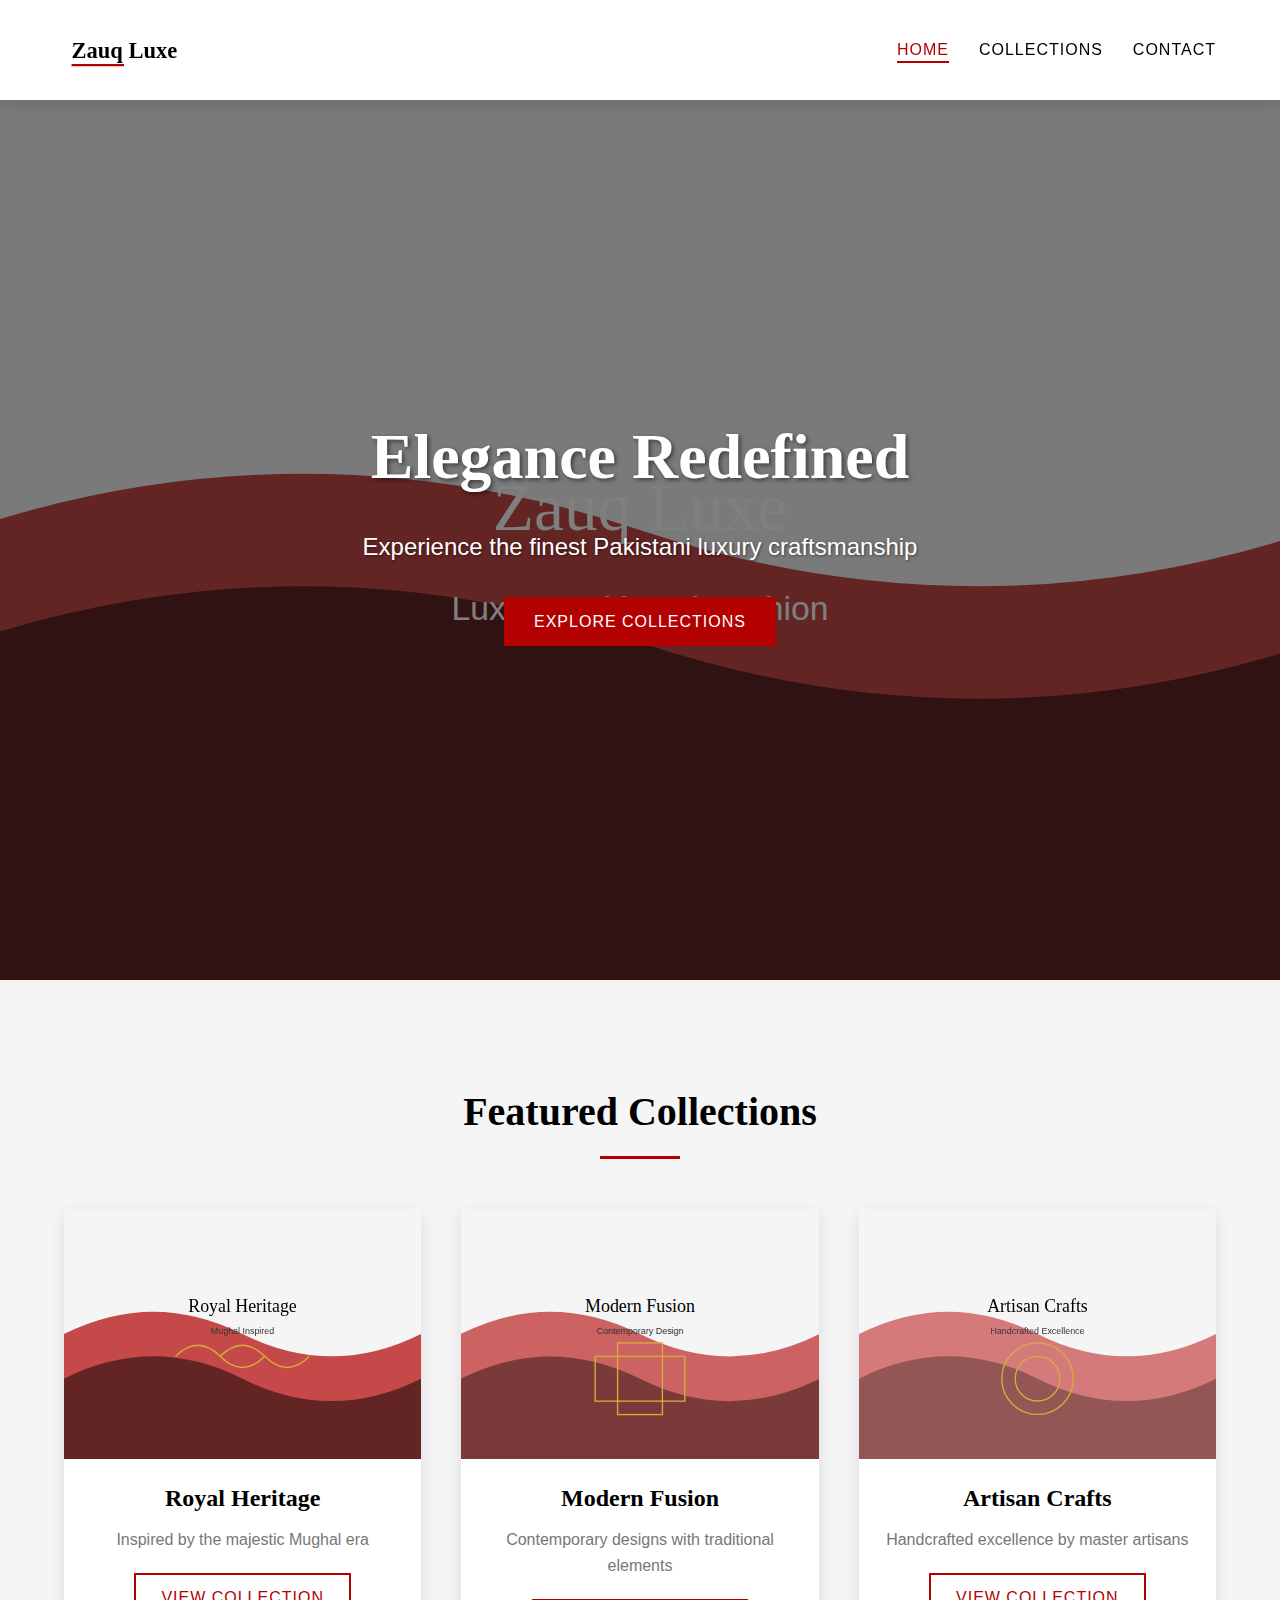
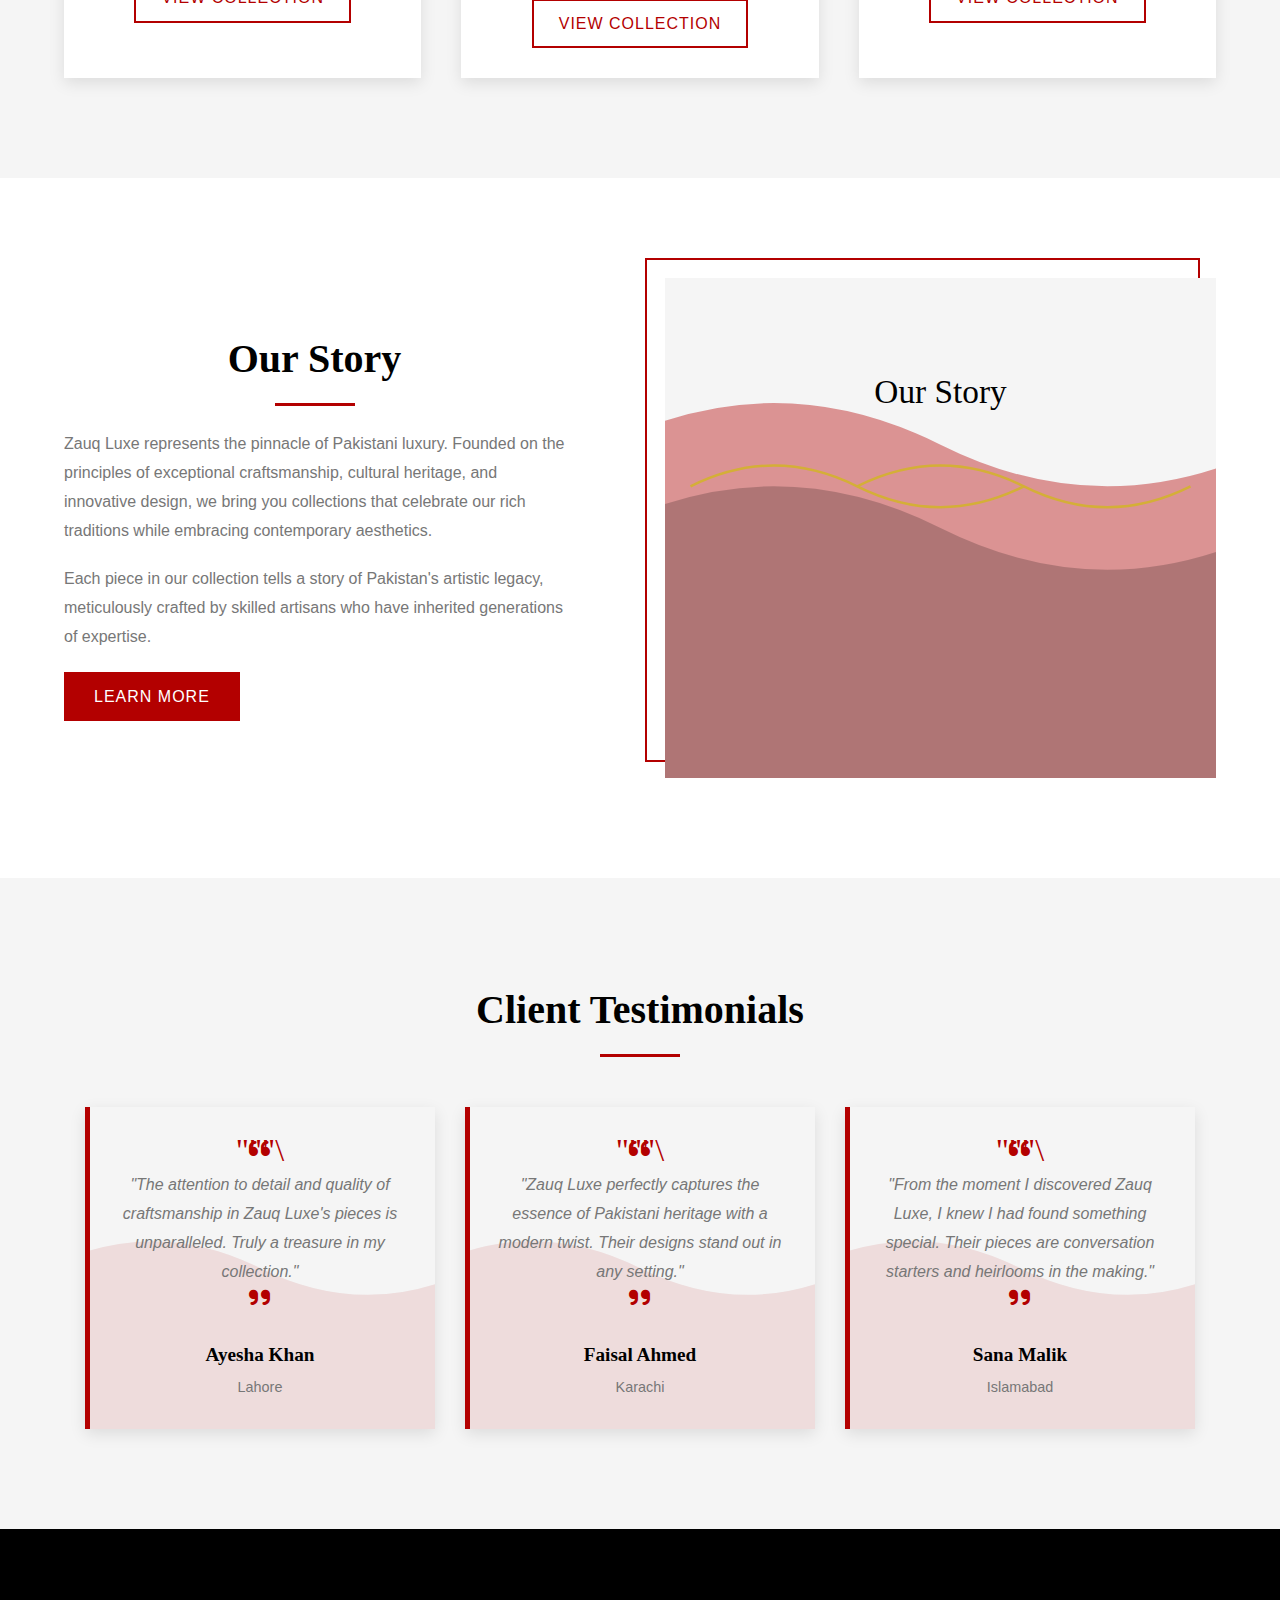
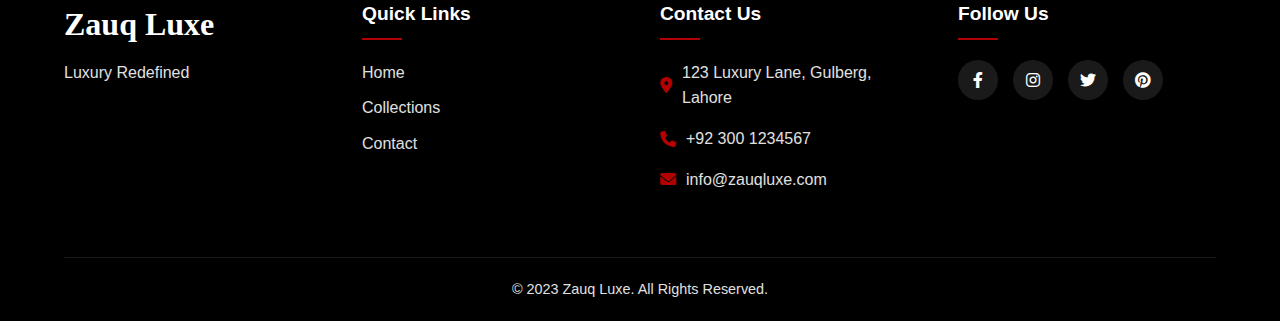
<file: index.html>
<!DOCTYPE html>
<html lang="en">

<head>
    <!-- Meta tags for character set and responsive design -->
    <meta charset="UTF-8">
    <meta name="viewport" content="width=device-width, initial-scale=1.0">
    <!-- Page title with brand name -->
    <title>Zauq Luxe - Luxury Pakistani Brand</title>
    <!-- Favicon -->
    <link rel="icon" href="images/favicon.svg" type="image/svg+xml">
    <!-- Link to external stylesheet -->
    <link rel="stylesheet" href="styles.css">
    <!-- Font Awesome for icons -->
    <link rel="stylesheet" href="https://cdnjs.cloudflare.com/ajax/libs/font-awesome/6.0.0-beta3/css/all.min.css">
</head>

<body>
    <!-- Header section containing logo and navigation -->
    <header>
        <!-- Logo container -->
        <div class="logo-container">
            <img src="images/logo.svg" alt="Zauq Luxe Logo" class="logo-img">
        </div>
        <!-- Mobile menu toggle button (hamburger icon) - visible on small screens -->
        <div class="menu-toggle">
            <i class="fas fa-bars"></i>
        </div>
        <!-- Main navigation -->
        <nav>
            <ul class="nav-links">
                <li><a href="index.html" class="active">Home</a></li>
                <li><a href="collections.html">Collections</a></li>
                <li><a href="contact.html">Contact</a></li>
            </ul>
        </nav>
    </header>

    <!-- Main content area -->
    <main>
        <!-- Hero section with background image and call-to-action -->
        <section class="hero">
            <div class="hero-content">
                <h2>Elegance Redefined</h2>
                <p>Experience the finest Pakistani luxury craftsmanship</p>
                <!-- Primary CTA button linking to collections page -->
                <a href="collections.html" class="btn">Explore Collections</a>
            </div>
        </section>

        <!-- Featured collections section with grid layout -->
        <section class="featured">
            <h2 class="section-title">Featured Collections</h2>
            <!-- Grid container for featured items -->
            <div class="featured-grid">
                <!-- Featured item 1: Royal Heritage -->
                <div class="featured-item">
                    <!-- Background image container with ID for CSS targeting -->
                    <div class="featured-image" id="featured-1"></div>
                    <h3>Royal Heritage</h3>
                    <p>Inspired by the majestic Mughal era</p>
                    <!-- Secondary button style for collection links -->
                    <a href="collections.html" class="btn-secondary">View Collection</a>
                </div>
                <!-- Featured item 2: Modern Fusion -->
                <div class="featured-item">
                    <div class="featured-image" id="featured-2"></div>
                    <h3>Modern Fusion</h3>
                    <p>Contemporary designs with traditional elements</p>
                    <a href="collections.html" class="btn-secondary">View Collection</a>
                </div>
                <!-- Featured item 3: Artisan Crafts -->
                <div class="featured-item">
                    <div class="featured-image" id="featured-3"></div>
                    <h3>Artisan Crafts</h3>
                    <p>Handcrafted excellence by master artisans</p>
                    <a href="collections.html" class="btn-secondary">View Collection</a>
                </div>
            </div>
        </section>

        <!-- About section with company story and image -->
        <section class="about">
            <div class="about-content">
                <h2 class="section-title">Our Story</h2>
                <p>Zauq Luxe represents the pinnacle of Pakistani luxury. Founded on the principles of exceptional
                    craftsmanship, cultural heritage, and innovative design, we bring you collections that celebrate our
                    rich traditions while embracing contemporary aesthetics.</p>
                <p>Each piece in our collection tells a story of Pakistan's artistic legacy, meticulously crafted by
                    skilled artisans who have inherited generations of expertise.</p>
                <!-- Learn more button linking to contact page -->
                <a href="contact.html" class="btn">Learn More</a>
            </div>
            <!-- Decorative image for the about section -->
            <div class="about-image"></div>
        </section>

        <!-- Testimonials section to build trust -->
        <section class="testimonials">
            <h2 class="section-title">Client Testimonials</h2>
            <!-- Slider container for testimonial rotation -->
            <div class="testimonial-slider">
                <!-- First testimonial -->
                <div class="testimonial">
                    <div class="quote">
                        <i class="fas fa-quote-left"></i>
                        <p>"The attention to detail and quality of craftsmanship in Zauq Luxe's pieces is unparalleled.
                            Truly a treasure in my collection."</p>
                        <i class="fas fa-quote-right"></i>
                    </div>
                    <!-- Testimonial author information -->
                    <div class="client">
                        <h4>Ayesha Khan</h4>
                        <p>Lahore</p>
                    </div>
                </div>
                <!-- Second testimonial -->
                <div class="testimonial">
                    <div class="quote">
                        <i class="fas fa-quote-left"></i>
                        <p>"Zauq Luxe perfectly captures the essence of Pakistani heritage with a modern twist. Their
                            designs stand out in any setting."</p>
                        <i class="fas fa-quote-right"></i>
                    </div>
                    <!-- Testimonial author information -->
                    <div class="client">
                        <h4>Faisal Ahmed</h4>
                        <p>Karachi</p>
                    </div>
                </div>
                <!-- Third testimonial -->
                <div class="testimonial">
                    <div class="quote">
                        <i class="fas fa-quote-left"></i>
                        <p>"From the moment I discovered Zauq Luxe, I knew I had found something special. Their pieces
                            are conversation starters and heirlooms in the making."</p>
                        <i class="fas fa-quote-right"></i>
                    </div>
                    <!-- Testimonial author information -->
                    <div class="client">
                        <h4>Sana Malik</h4>
                        <p>Islamabad</p>
                    </div>
                </div>
            </div>
        </section>
    </main>

    <!-- Footer section with company information and links -->
    <footer>
        <!-- Main footer content container -->
        <div class="footer-content">
            <!-- Footer logo and tagline -->
            <div class="footer-logo">
                <h2>Zauq Luxe</h2>
                <p>Luxury Redefined</p>
            </div>
            <!-- Quick navigation links -->
            <div class="footer-links">
                <h3>Quick Links</h3>
                <ul>
                    <li><a href="index.html">Home</a></li>
                    <li><a href="collections.html">Collections</a></li>
                    <li><a href="contact.html">Contact</a></li>
                </ul>
            </div>
            <!-- Contact information with icons -->
            <div class="footer-contact">
                <h3>Contact Us</h3>
                <p><i class="fas fa-map-marker-alt"></i> 123 Luxury Lane, Gulberg, Lahore</p>
                <p><i class="fas fa-phone"></i> +92 300 1234567</p>
                <p><i class="fas fa-envelope"></i> info@zauqluxe.com</p>
            </div>
            <!-- Social media links -->
            <div class="footer-social">
                <h3>Follow Us</h3>
                <div class="social-icons">
                    <a href="#"><i class="fab fa-facebook-f"></i></a>
                    <a href="#"><i class="fab fa-instagram"></i></a>
                    <a href="#"><i class="fab fa-twitter"></i></a>
                    <a href="#"><i class="fab fa-pinterest"></i></a>
                </div>
            </div>
        </div>
        <!-- Copyright information -->
        <div class="footer-bottom">
            <p>&copy; 2023 Zauq Luxe. All Rights Reserved.</p>
        </div>
    </footer>

</body>

</html>
</file>
<file: styles.css>
/* Global Styles */
:root {
    --primary-color: #ffffff;
    --secondary-color: #b30000;
    --accent-color: #000000;
    --text-color: #333333;
    --light-gray: #f5f5f5;
    --medium-gray: #e0e0e0;
    --dark-gray: #777777;
    --gold: #d4af37;
    --transition: all 0.3s ease;
    --box-shadow: 0 5px 15px rgba(0, 0, 0, 0.1);
    --font-primary: 'Playfair Display', serif;
    --font-secondary: 'Montserrat', sans-serif;
}

@import url('https://fonts.googleapis.com/css2?family=Playfair+Display:wght@400;500;600;700&family=Montserrat:wght@300;400;500;600&display=swap');

* {
    margin: 0;
    padding: 0;
    box-sizing: border-box;
}

html {
    scroll-behavior: smooth;
}

body {
    font-family: var(--font-secondary);
    color: var(--text-color);
    line-height: 1.6;
    background-color: var(--primary-color);
    overflow-x: hidden;
}

a {
    text-decoration: none;
    color: inherit;
    transition: var(--transition);
}

ul {
    list-style: none;
}

img {
    max-width: 100%;
    height: auto;
}

.section-title {
    font-family: var(--font-primary);
    font-size: 2.5rem;
    color: var(--accent-color);
    margin-bottom: 1.5rem;
    text-align: center;
    position: relative;
    padding-bottom: 15px;
}

.section-title::after {
    content: '';
    position: absolute;
    bottom: 0;
    left: 50%;
    transform: translateX(-50%);
    width: 80px;
    height: 3px;
    background-color: var(--secondary-color);
}

.btn {
    display: inline-block;
    background-color: var(--secondary-color);
    color: var(--primary-color);
    padding: 12px 30px;
    border: none;
    border-radius: 0;
    font-family: var(--font-secondary);
    font-weight: 500;
    text-transform: uppercase;
    letter-spacing: 1px;
    cursor: pointer;
    transition: var(--transition);
    position: relative;
    overflow: hidden;
    z-index: 1;
}

.btn::before {
    content: '';
    position: absolute;
    top: 0;
    left: -100%;
    width: 100%;
    height: 100%;
    background-color: var(--accent-color);
    transition: var(--transition);
    z-index: -1;
}

.btn:hover::before {
    left: 0;
}

.btn-secondary {
    display: inline-block;
    background-color: transparent;
    color: var(--secondary-color);
    padding: 10px 25px;
    border: 2px solid var(--secondary-color);
    font-family: var(--font-secondary);
    font-weight: 500;
    text-transform: uppercase;
    letter-spacing: 1px;
    cursor: pointer;
    transition: var(--transition);
}

.btn-secondary:hover {
    background-color: var(--secondary-color);
    color: var(--primary-color);
}

/* Header Styles */
header {
    display: flex;
    justify-content: space-between;
    align-items: center;
    padding: 20px 5%;
    background-color: var(--primary-color);
    position: fixed;
    top: 0;
    left: 0;
    right: 0;
    z-index: 1000;
    box-shadow: var(--box-shadow);
    transition: var(--transition);
}

.logo-container {
    display: flex;
    align-items: center;
}

.logo-img {
    height: 60px;
    width: auto;
}

.logo {
    font-family: var(--font-primary);
    font-size: 2rem;
    font-weight: 700;
    color: var(--accent-color);
    letter-spacing: 1px;
    position: relative;
}

.logo::after {
    content: '';
    position: absolute;
    bottom: -5px;
    left: 0;
    width: 40px;
    height: 2px;
    background-color: var(--secondary-color);
}

.nav-links {
    display: flex;
    gap: 30px;
}

.nav-links a {
    font-family: var(--font-secondary);
    font-size: 1rem;
    font-weight: 500;
    color: var(--accent-color);
    text-transform: uppercase;
    letter-spacing: 1px;
    padding: 5px 0;
    position: relative;
}

.nav-links a::after {
    content: '';
    position: absolute;
    bottom: 0;
    left: 0;
    width: 0;
    height: 2px;
    background-color: var(--secondary-color);
    transition: var(--transition);
}

.nav-links a:hover::after,
.nav-links a.active::after {
    width: 100%;
}

.nav-links a.active {
    color: var(--secondary-color);
}

.menu-toggle {
    display: none;
    font-size: 1.5rem;
    cursor: pointer;
    color: var(--accent-color);
}

/* Hero Section Styles */
.hero {
    height: 100vh;
    background: linear-gradient(rgba(0, 0, 0, 0.5), rgba(0, 0, 0, 0.5)), url('images/hero-bg.svg');
    background-size: cover;
    background-position: center;
    display: flex;
    align-items: center;
    justify-content: center;
    text-align: center;
    color: var(--primary-color);
    padding: 0 20px;
    margin-top: 80px;
}

.hero-content h2 {
    font-family: var(--font-primary);
    font-size: 4rem;
    font-weight: 700;
    margin-bottom: 20px;
    text-shadow: 2px 2px 4px rgba(0, 0, 0, 0.5);
}

.hero-content p {
    font-size: 1.5rem;
    margin-bottom: 30px;
    max-width: 700px;
    margin-left: auto;
    margin-right: auto;
    text-shadow: 1px 1px 3px rgba(0, 0, 0, 0.5);
}

/* Featured Section Styles */
.featured {
    padding: 100px 5%;
    background-color: var(--light-gray);
}

.featured-grid {
    display: grid;
    grid-template-columns: repeat(auto-fit, minmax(300px, 1fr));
    gap: 40px;
    margin-top: 50px;
}

.featured-item {
    background-color: var(--primary-color);
    border-radius: 0;
    overflow: hidden;
    box-shadow: var(--box-shadow);
    transition: var(--transition);
    text-align: center;
    padding-bottom: 30px;
}

.featured-item:hover {
    transform: translateY(-10px);
    box-shadow: 0 15px 30px rgba(0, 0, 0, 0.2);
}

.featured-image {
    height: 250px;
    background-size: cover;
    background-position: center;
    margin-bottom: 20px;
}

#featured-1 {
    background-image: url('images/featured-1.svg');
}

#featured-2 {
    background-image: url('images/featured-2.svg');
}

#featured-3 {
    background-image: url('images/featured-3.svg');
}

.featured-item h3 {
    font-family: var(--font-primary);
    font-size: 1.5rem;
    margin-bottom: 10px;
    color: var(--accent-color);
}

.featured-item p {
    color: var(--dark-gray);
    margin-bottom: 20px;
    padding: 0 20px;
}

/* About Section Styles */
.about {
    padding: 100px 5%;
    display: grid;
    grid-template-columns: 1fr 1fr;
    gap: 50px;
    align-items: center;
}

.about-content {
    padding-right: 50px;
}

.about-content p {
    margin-bottom: 20px;
    color: var(--dark-gray);
    line-height: 1.8;
}

.about-image {
    height: 500px;
    background-image: url('images/about-bg.svg');
    background-size: cover;
    background-position: center;
    position: relative;
}

.about-image::before {
    content: '';
    position: absolute;
    top: -20px;
    left: -20px;
    width: 100%;
    height: 100%;
    border: 2px solid var(--secondary-color);
    z-index: -1;
}

/* Testimonials Section Styles */
.testimonials {
    padding: 100px 5%;
    background-color: var(--light-gray);
    text-align: center;
}

.testimonial-slider {
    display: flex;
    justify-content: center;
    gap: 30px;
    margin-top: 50px;
    flex-wrap: wrap;
}

.testimonial {
    background-color: var(--primary-color);
    background-image: url('images/testimonial-bg.svg');
    background-size: cover;
    background-position: center;
    padding: 30px;
    border-radius: 0;
    box-shadow: var(--box-shadow);
    max-width: 350px;
    text-align: center;
    position: relative;
}

.testimonial::before {
    content: '';
    position: absolute;
    top: 0;
    left: 0;
    width: 5px;
    height: 100%;
    background-color: var(--secondary-color);
}

.quote {
    margin-bottom: 20px;
}

.quote i {
    color: var(--secondary-color);
    font-size: 1.5rem;
    margin-bottom: 10px;
}

.quote p {
    font-style: italic;
    color: var(--dark-gray);
    line-height: 1.8;
}

.client h4 {
    font-family: var(--font-primary);
    font-size: 1.2rem;
    color: var(--accent-color);
    margin-bottom: 5px;
}

.client p {
    color: var(--dark-gray);
    font-size: 0.9rem;
}

/* Footer Styles */
footer {
    background-color: var(--accent-color);
    color: var(--primary-color);
    padding: 70px 5% 20px;
}

.footer-content {
    display: grid;
    grid-template-columns: repeat(auto-fit, minmax(200px, 1fr));
    gap: 40px;
    margin-bottom: 50px;
}

.footer-logo h2 {
    font-family: var(--font-primary);
    font-size: 2rem;
    margin-bottom: 10px;
}

.footer-logo p {
    color: var(--medium-gray);
}

.footer-links h3,
.footer-contact h3,
.footer-social h3 {
    font-family: var(--font-secondary);
    font-size: 1.2rem;
    margin-bottom: 20px;
    position: relative;
    padding-bottom: 10px;
}

.footer-links h3::after,
.footer-contact h3::after,
.footer-social h3::after {
    content: '';
    position: absolute;
    bottom: 0;
    left: 0;
    width: 40px;
    height: 2px;
    background-color: var(--secondary-color);
}

.footer-links ul li {
    margin-bottom: 10px;
}

.footer-links ul li a {
    color: var(--medium-gray);
    transition: var(--transition);
}

.footer-links ul li a:hover {
    color: var(--secondary-color);
    padding-left: 5px;
}

.footer-contact p {
    margin-bottom: 15px;
    color: var(--medium-gray);
    display: flex;
    align-items: center;
}

.footer-contact p i {
    margin-right: 10px;
    color: var(--secondary-color);
}

.social-icons {
    display: flex;
    gap: 15px;
}

.social-icons a {
    display: flex;
    align-items: center;
    justify-content: center;
    width: 40px;
    height: 40px;
    background-color: rgba(255, 255, 255, 0.1);
    border-radius: 50%;
    color: var(--primary-color);
    transition: var(--transition);
}

.social-icons a:hover {
    background-color: var(--secondary-color);
    transform: translateY(-5px);
}

.footer-bottom {
    text-align: center;
    padding-top: 20px;
    border-top: 1px solid rgba(255, 255, 255, 0.1);
    color: var(--medium-gray);
    font-size: 0.9rem;
}

/* Collections Page Styles */
.collection-hero {
    height: 60vh;
    background: linear-gradient(rgba(0, 0, 0, 0.6), rgba(0, 0, 0, 0.6)), url('images/collection-bg.svg');
    background-size: cover;
    background-position: center;
    display: flex;
    align-items: center;
    justify-content: center;
    text-align: center;
    color: var(--primary-color);
    padding: 0 20px;
    margin-top: 80px;
}

.collection-hero-content h2 {
    font-family: var(--font-primary);
    font-size: 3.5rem;
    font-weight: 700;
    margin-bottom: 20px;
    text-shadow: 2px 2px 4px rgba(0, 0, 0, 0.5);
}

.collection-hero-content p {
    font-size: 1.3rem;
    max-width: 700px;
    margin-left: auto;
    margin-right: auto;
    text-shadow: 1px 1px 3px rgba(0, 0, 0, 0.5);
}

.collection-category {
    padding: 80px 5%;
    border-bottom: 1px solid var(--medium-gray);
}

.collection-category:last-child {
    border-bottom: none;
}

.collection-description {
    text-align: center;
    max-width: 800px;
    margin: 0 auto 50px;
    color: var(--dark-gray);
    line-height: 1.8;
}

.collection-grid {
    display: grid;
    grid-template-columns: repeat(auto-fit, minmax(280px, 1fr));
    gap: 30px;
}

.collection-item {
    background-color: var(--primary-color);
    border-radius: 0;
    overflow: hidden;
    box-shadow: var(--box-shadow);
    transition: var(--transition);
}

.collection-item:hover {
    transform: translateY(-10px);
    box-shadow: 0 15px 30px rgba(0, 0, 0, 0.2);
}

.collection-image {
    height: 300px;
    background-size: cover;
    background-position: center;
}

/* Royal Heritage Collection Images */
#royal-1 {
    background-image: url('images/featured-1.svg');
}

#royal-2 {
    background-image: url('images/featured-2.svg');
}

#royal-3 {
    background-image: url('images/featured-3.svg');
}

#royal-4 {
    background-image: url('images/about-bg.svg');
}

/* Modern Fusion Collection Images */
#modern-1 {
    background-image: url('images/featured-3.svg');
}

#modern-2 {
    background-image: url('images/featured-1.svg');
}

/* Artisan Collection Images */
#artisan-1 {
    background-image: url('images/featured-2.svg');
}

#artisan-2 {
    background-image: url('images/featured-3.svg');
}

#modern-3 {
    background-image: url('https://images.unsplash.com/photo-1596944946054-85fae2e50d5e?ixlib=rb-4.0.3&ixid=MnwxMjA3fDB8MHxwaG90by1wYWdlfHx8fGVufDB8fHx8&auto=format&fit=crop&w=1170&q=80');
}

#modern-4 {
    background-image: url('https://images.unsplash.com/photo-1596944924287-e00c1e0c952b?ixlib=rb-4.0.3&ixid=MnwxMjA3fDB8MHxwaG90by1wYWdlfHx8fGVufDB8fHx8&auto=format&fit=crop&w=1170&q=80');
}

/* Artisan Crafts Collection Images */
#artisan-1 {
    background-image: url('https://images.unsplash.com/photo-1596944946054-85fae2e50d5e?ixlib=rb-4.0.3&ixid=MnwxMjA3fDB8MHxwaG90by1wYWdlfHx8fGVufDB8fHx8&auto=format&fit=crop&w=1170&q=80');
}

#artisan-2 {
    background-image: url('https://images.unsplash.com/photo-1596944924616-7b38e7cfbfc8?ixlib=rb-4.0.3&ixid=MnwxMjA3fDB8MHxwaG90by1wYWdlfHx8fGVufDB8fHx8&auto=format&fit=crop&w=1170&q=80');
}

#artisan-3 {
    background-image: url('https://images.unsplash.com/photo-1596944924287-e00c1e0c952b?ixlib=rb-4.0.3&ixid=MnwxMjA3fDB8MHxwaG90by1wYWdlfHx8fGVufDB8fHx8&auto=format&fit=crop&w=1170&q=80');
}

#artisan-4 {
    background-image: url('https://images.unsplash.com/photo-1596944924530-c422f1c22cd2?ixlib=rb-4.0.3&ixid=MnwxMjA3fDB8MHxwaG90by1wYWdlfHx8fGVufDB8fHx8&auto=format&fit=crop&w=1170&q=80');
}

.collection-details {
    padding: 20px;
}

.collection-details h3 {
    font-family: var(--font-primary);
    font-size: 1.3rem;
    color: var(--accent-color);
    margin-bottom: 10px;
}

.collection-details p {
    color: var(--dark-gray);
    margin-bottom: 15px;
    line-height: 1.6;
}

.price {
    display: block;
    font-family: var(--font-secondary);
    font-weight: 600;
    color: var(--secondary-color);
    margin-bottom: 15px;
    font-size: 1.1rem;
}

.custom-order {
    padding: 80px 5%;
    background: linear-gradient(rgba(0, 0, 0, 0.8), rgba(0, 0, 0, 0.8)), url('https://images.unsplash.com/photo-1596944924530-c422f1c22cd2?ixlib=rb-4.0.3&ixid=MnwxMjA3fDB8MHxwaG90by1wYWdlfHx8fGVufDB8fHx8&auto=format&fit=crop&w=1170&q=80');
    background-size: cover;
    background-position: center;
    text-align: center;
    color: var(--primary-color);
}

.custom-order-content h2 {
    font-family: var(--font-primary);
    font-size: 2.5rem;
    margin-bottom: 20px;
}

.custom-order-content p {
    max-width: 700px;
    margin: 0 auto 30px;
    font-size: 1.1rem;
    line-height: 1.8;
}

/* Contact Page Styles */
.contact-hero {
    height: 60vh;
    background: linear-gradient(rgba(0, 0, 0, 0.6), rgba(0, 0, 0, 0.6)), url('images/contact-bg.svg');
    background-size: cover;
    background-position: center;
    display: flex;
    align-items: center;
    justify-content: center;
    text-align: center;
    color: var(--primary-color);
    padding: 0 20px;
    margin-top: 80px;
}

.contact-hero-content h2 {
    font-family: var(--font-primary);
    font-size: 3.5rem;
    font-weight: 700;
    margin-bottom: 20px;
    text-shadow: 2px 2px 4px rgba(0, 0, 0, 0.5);
}

.contact-hero-content p {
    font-size: 1.3rem;
    max-width: 700px;
    margin-left: auto;
    margin-right: auto;
    text-shadow: 1px 1px 3px rgba(0, 0, 0, 0.5);
}

.contact-info {
    padding: 80px 5%;
    display: grid;
    grid-template-columns: 1fr 1fr;
    gap: 50px;
}

.contact-methods {
    margin-top: 40px;
    display: grid;
    grid-template-columns: 1fr 1fr;
    gap: 30px;
}

.contact-method {
    display: flex;
    align-items: flex-start;
    gap: 15px;
}

.contact-method i {
    font-size: 1.5rem;
    color: var(--secondary-color);
    margin-top: 5px;
}

.contact-method h3 {
    font-family: var(--font-primary);
    font-size: 1.2rem;
    margin-bottom: 10px;
    color: var(--accent-color);
}

.contact-method p {
    color: var(--dark-gray);
    line-height: 1.6;
    margin-bottom: 5px;
}

.social-connect {
    margin-top: 40px;
}

.social-connect h3 {
    font-family: var(--font-primary);
    font-size: 1.2rem;
    margin-bottom: 15px;
    color: var(--accent-color);
}

.contact-form-container {
    background-color: var(--light-gray);
    padding: 40px;
    border-radius: 0;
    position: relative;
}

.contact-form-container::before {
    content: '';
    position: absolute;
    top: 0;
    left: 0;
    width: 5px;
    height: 100%;
    background-color: var(--secondary-color);
}

.contact-form {
    margin-top: 30px;
}

.form-group {
    margin-bottom: 20px;
}

.form-group label {
    display: block;
    margin-bottom: 8px;
    font-weight: 500;
    color: var(--accent-color);
}

.form-group input,
.form-group textarea {
    width: 100%;
    padding: 12px 15px;
    border: 1px solid var(--medium-gray);
    border-radius: 0;
    font-family: var(--font-secondary);
    font-size: 1rem;
    transition: var(--transition);
}

.form-group input:focus,
.form-group textarea:focus {
    outline: none;
    border-color: var(--secondary-color);
    box-shadow: 0 0 0 2px rgba(179, 0, 0, 0.1);
}

.location {
    padding: 80px 5%;
    background-color: var(--light-gray);
    text-align: center;
}

.map-container {
    margin-top: 40px;
    height: 400px;
    background-color: var(--medium-gray);
    position: relative;
}

.map-placeholder {
    position: absolute;
    top: 0;
    left: 0;
    width: 100%;
    height: 100%;
    display: flex;
    flex-direction: column;
    align-items: center;
    justify-content: center;
    color: var(--dark-gray);
}

.map-placeholder i {
    font-size: 3rem;
    margin-bottom: 15px;
    color: var(--secondary-color);
}

.appointment {
    padding: 80px 5%;
    background: linear-gradient(rgba(0, 0, 0, 0.8), rgba(0, 0, 0, 0.8)), url('https://images.unsplash.com/photo-1596944924616-7b38e7cfbfc8?ixlib=rb-4.0.3&ixid=MnwxMjA3fDB8MHxwaG90by1wYWdlfHx8fGVufDB8fHx8&auto=format&fit=crop&w=1170&q=80');
    background-size: cover;
    background-position: center;
    text-align: center;
    color: var(--primary-color);
}

.appointment-content h2 {
    font-family: var(--font-primary);
    font-size: 2.5rem;
    margin-bottom: 20px;
}

.appointment-content p {
    max-width: 700px;
    margin: 0 auto 30px;
    font-size: 1.1rem;
    line-height: 1.8;
}

/* Responsive Styles */
@media screen and (max-width: 1024px) {
    .hero-content h2 {
        font-size: 3.5rem;
    }

    .about {
        grid-template-columns: 1fr;
        gap: 30px;
    }

    .about-content {
        padding-right: 0;
    }

    .contact-info {
        grid-template-columns: 1fr;
    }

    .contact-methods {
        grid-template-columns: 1fr;
    }
    

}

@media screen and (max-width: 768px) {
    .menu-toggle {
        display: block;
        cursor: pointer;
    }

    /* Style for the mobile menu */
    .nav-links {
        position: fixed;
        top: 80px;
        left: -100%;
        width: 100%;
        height: calc(100vh - 80px);
        background-color: var(--primary-color);
        flex-direction: column;
        align-items: center;
        justify-content: center;
        transition: var(--transition);
        z-index: 999;
    }

    /* Show menu when menu-toggle is clicked (requires JavaScript) */
    /* This will be handled by JavaScript when it's added back */
    
    /* Style for nav links in mobile view */
    .nav-links li {
        margin: 15px 0;
    }
    
    /* Make the links take up more space for easier tapping */
    .nav-links a {
        display: block;
        padding: 10px 20px;
    }

    .hero-content h2 {
        font-size: 3rem;
    }

    .hero-content p {
        font-size: 1.2rem;
    }

    .section-title {
        font-size: 2rem;
    }

    .footer-content {
        grid-template-columns: 1fr;
        text-align: center;
    }

    .footer-links h3::after,
    .footer-contact h3::after,
    .footer-social h3::after {
        left: 50%;
        transform: translateX(-50%);
    }

    .footer-contact p {
        justify-content: center;
    }

    .social-icons {
        justify-content: center;
    }
}

@media screen and (max-width: 480px) {
    .hero-content h2 {
        font-size: 2.5rem;
    }

    .hero-content p {
        font-size: 1rem;
    }

    .section-title {
        font-size: 1.8rem;
    }

    .btn {
        padding: 10px 25px;
    }

    .collection-hero-content h2,
    .contact-hero-content h2 {
        font-size: 2.5rem;
    }
    

}
</file>
